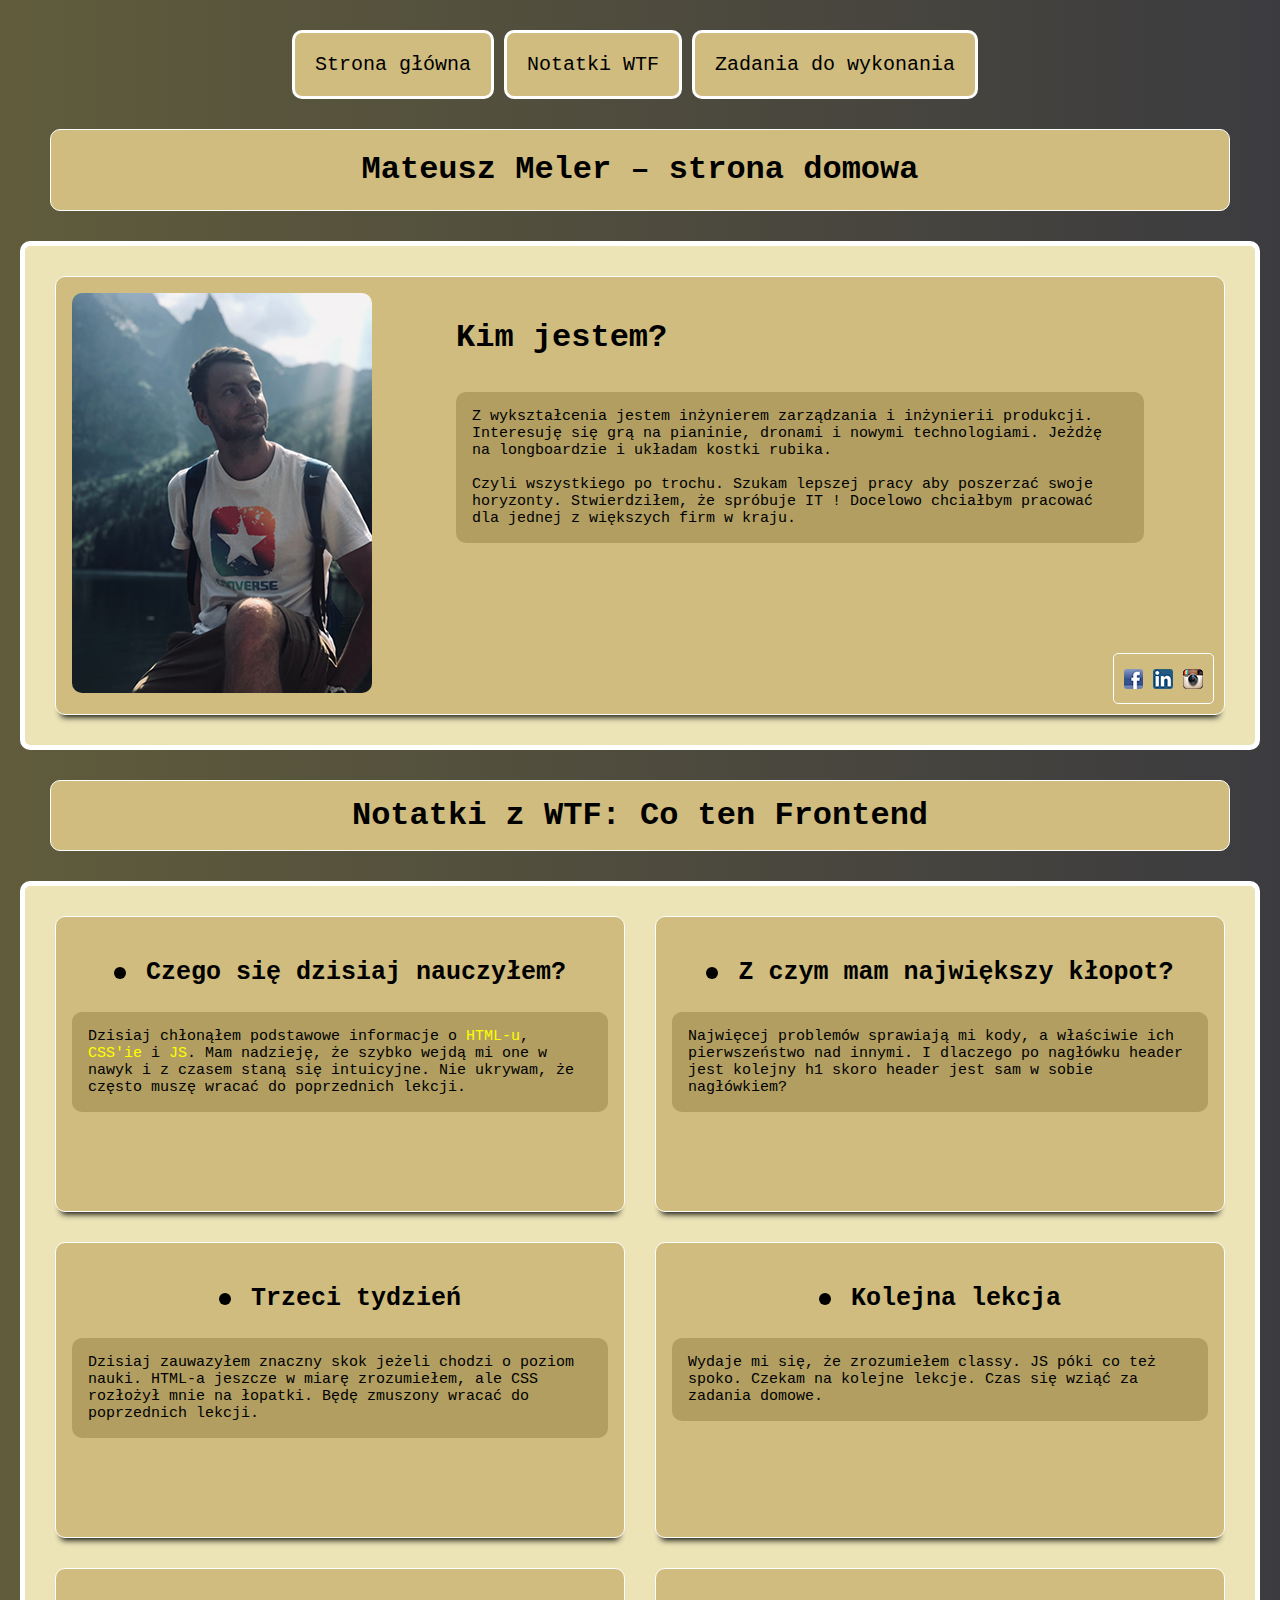
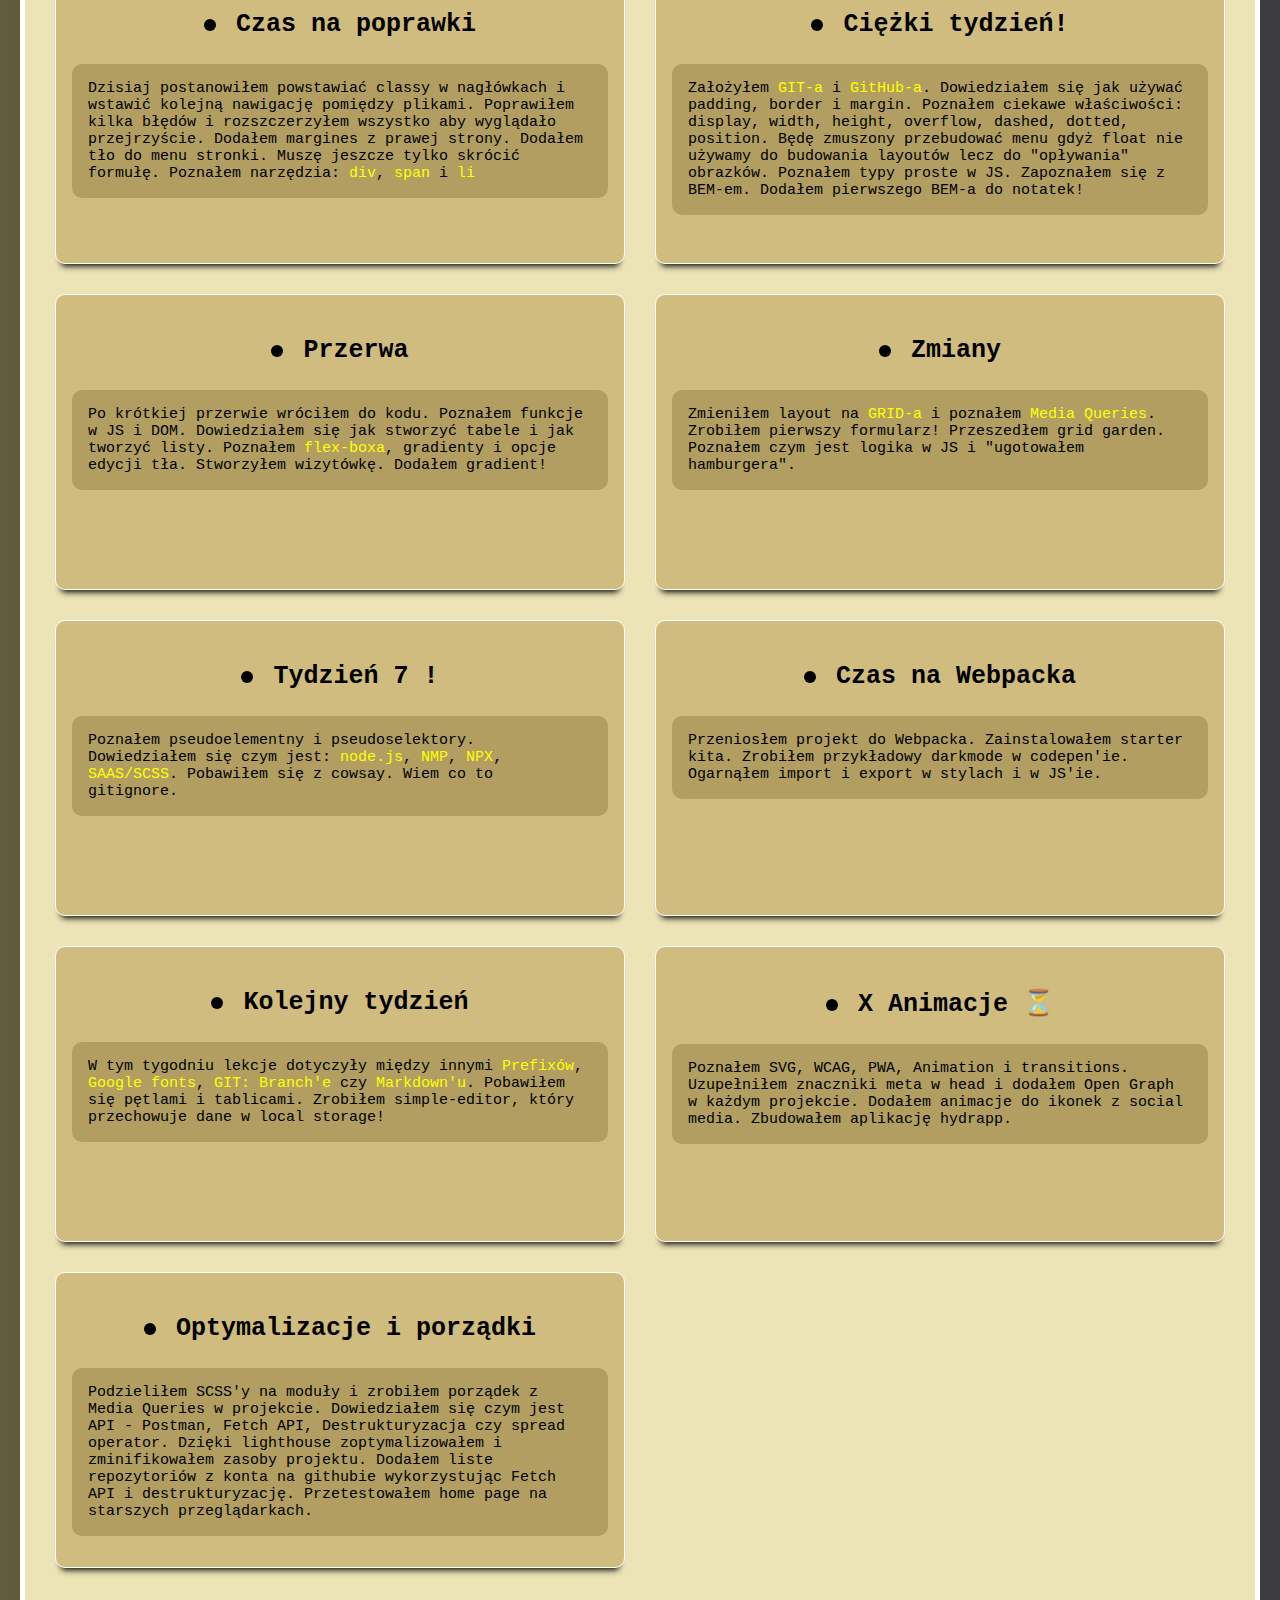
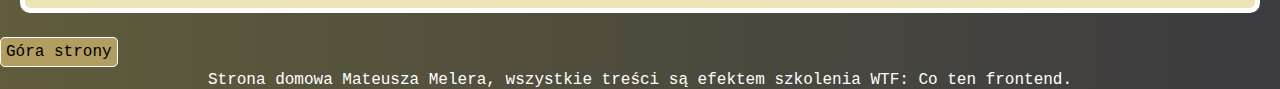
<file: index.html>
<!doctype html><html lang="pl"><head><meta charset="UTF-8"/><meta name="viewport" content="width=device-width,initial-scale=1"/><title>Moja strona domowa</title><meta name="description" content="Jest to projekt, który powstał podczas realizacji kursu WTF Co ten Frontend."/><meta property="og:title" content="Moja strona domowa"/><meta property="og:description" content="Jest to projekt, który powstał podczas realizacji kursu WTF Co ten Frontend."/><meta property="og:url" content="https://mateusz-meler.github.io/homepage-webpack/"/><meta property="og:image" content="https://mateusz-meler.github.io/homepage-webpack/og.png"/><link href="index.b8ed6d5a.css" rel="stylesheet"></head><body class="monospace"><header class="main-heading" id="top"><button class="hamburger hamburger--js" aria-label="otwórz menu">🎹</button><nav class="navigation navigation--js"><a class="navigation__link navigation__link--home-page navigation__link--home-page--js" href="index.html">Strona główna</a> <a class="navigation__link navigation__link--notes--js" href="nauka.html">Notatki WTF</a> <a class="navigation__link navigation__link--tasks--js" href="zadania.html">Zadania do wykonania</a></nav></header><main><div><header class="header"><h1>Mateusz Meler – strona domowa</h1></header><div class="main-board"><section class="section"><img class="section__muntain-picture" src="img/IMG_9149.24d87b51.jpg" alt="Mateusz w górach"/><h2 class="section__title">Kim jestem?</h2><p class="section__description">Z wykształcenia jestem inżynierem zarządzania i inżynierii produkcji.<br/>Interesuję się grą na pianinie, dronami i nowymi technologiami. Jeżdżę na longboardzie i układam kostki rubika.<br/><br/>Czyli wszystkiego po trochu. Szukam lepszej pracy aby poszerzać swoje horyzonty. Stwierdziłem, że spróbuje IT ! Docelowo chciałbym pracować dla jednej z większych firm w kraju.</p><div class="links"><a class="links__facebook" href="https://facebook.com/mateusz.meler" target="_blank"><img class="links__facebook--picture" src="img/facebook.41bae287.jpg" alt="facebook icon"/></a><a class="links__linkedin" href="https://www.linkedin.com/in/mateusz-meler-651388199/" target="_blank"><img class="links__linkedin--picture" src="img/linkedin.869a42db.png" alt="linkedin icon"/></a><a class="links__instagram" href="https://www.instagram.com/melers93/" target="_blank"><img class="links__instagram--picture" src="img/instagram-logo.b89e13ae.jpg" alt="instagram icon"/></a></div></section></div></div><h2 class="notes">Notatki z WTF: Co ten Frontend</h2><section class="board"><article class="week-summary"><h3 class="week-summary__title">Czego się dzisiaj nauczyłem?</h3><p class="week-summary__description">Dzisiaj chłonąłem podstawowe informacje o <span class="span-yellow">HTML-u</span>, <span class="span-yellow">CSS'ie</span> i <span class="span-yellow">JS</span>. Mam nadzieję, że szybko wejdą mi one w nawyk i z czasem staną się intuicyjne. Nie ukrywam, że często muszę wracać do poprzednich lekcji.</p></article><article class="week-summary"><h3 class="week-summary__title">Z czym mam największy kłopot?</h3><p class="week-summary__description">Najwięcej problemów sprawiają mi kody, a właściwie ich pierwszeństwo nad innymi. I dlaczego po nagłówku header jest kolejny h1 skoro header jest sam w sobie nagłówkiem?</p></article><article class="week-summary"><h3 class="week-summary__title">Trzeci tydzień</h3><p class="week-summary__description">Dzisiaj zauwazyłem znaczny skok jeżeli chodzi o poziom nauki. HTML-a jeszcze w miarę zrozumiełem, ale CSS rozłożył mnie na łopatki. Będę zmuszony wracać do poprzednich lekcji.</p></article><article class="week-summary"><h3 class="week-summary__title">Kolejna lekcja</h3><p class="week-summary__description">Wydaje mi się, że zrozumiełem classy. JS póki co też spoko. Czekam na kolejne lekcje. Czas się wziąć za zadania domowe.</p></article><article class="week-summary"><h3 class="week-summary__title">Czas na poprawki</h3><p class="week-summary__description">Dzisiaj postanowiłem powstawiać classy w nagłówkach i wstawić kolejną nawigację pomiędzy plikami. Poprawiłem kilka błędów i rozszczerzyłem wszystko aby wyglądało przejrzyście. Dodałem margines z prawej strony. Dodałem tło do menu stronki. Muszę jeszcze tylko skrócić formułę. Poznałem narzędzia: <span class="span-yellow">div</span>, <span class="span-yellow">span</span> i <span class="span-yellow">li</span></p></article><article class="week-summary"><h3 class="week-summary__title">Ciężki tydzień!</h3><p class="week-summary__description">Założyłem <span class="span-yellow">GIT-a</span> i <span class="span-yellow">GitHub-a</span>. Dowiedziałem się jak używać padding, border i margin. Poznałem ciekawe właściwości: display, width, height, overflow, dashed, dotted, position. Będę zmuszony przebudować menu gdyż float nie używamy do budowania layoutów lecz do "opływania" obrazków. Poznałem typy proste w JS. Zapoznałem się z BEM-em. Dodałem pierwszego BEM-a do notatek!</p></article><article class="week-summary"><h3 class="week-summary__title">Przerwa</h3><p class="week-summary__description">Po krótkiej przerwie wróciłem do kodu. Poznałem funkcje w JS i DOM. Dowiedziałem się jak stworzyć tabele i jak tworzyć listy. Poznałem <span class="span-yellow">flex-boxa</span>, gradienty i opcje edycji tła. Stworzyłem wizytówkę. Dodałem gradient!</p></article><article class="week-summary"><h3 class="week-summary__title">Zmiany</h3><p class="week-summary__description">Zmieniłem layout na <span class="span-yellow">GRID-a</span> i poznałem <span class="span-yellow">Media Queries</span>. Zrobiłem pierwszy formularz! Przeszedłem grid garden. Poznałem czym jest logika w JS i "ugotowałem hamburgera".</p></article><article class="week-summary"><h3 class="week-summary__title">Tydzień 7 !</h3><p class="week-summary__description">Poznałem pseudoelementny i pseudoselektory. Dowiedziałem się czym jest: <span class="span-yellow">node.js</span>, <span class="span-yellow">NMP</span>, <span class="span-yellow">NPX</span>, <span class="span-yellow">SAAS/SCSS</span>. Pobawiłem się z cowsay. Wiem co to gitignore.</p></article><article class="week-summary"><h3 class="week-summary__title">Czas na Webpacka</h3><p class="week-summary__description">Przeniosłem projekt do Webpacka. Zainstalowałem starter kita. Zrobiłem przykładowy darkmode w codepen'ie. Ogarnąłem import i export w stylach i w JS'ie.</p></article><article class="week-summary"><h3 class="week-summary__title">Kolejny tydzień</h3><p class="week-summary__description">W tym tygodniu lekcje dotyczyły między innymi <span class="span-yellow">Prefixów</span>, <span class="span-yellow">Google fonts</span>, <span class="span-yellow">GIT: Branch'e</span> czy <span class="span-yellow">Markdown'u</span>. Pobawiłem się pętlami i tablicami. Zrobiłem simple-editor, który przechowuje dane w local storage!</p></article><article class="week-summary"><h3 class="week-summary__title">X Animacje <span class="hourglass">⏳</span></h3><p class="week-summary__description">Poznałem SVG, WCAG, PWA, Animation i transitions. Uzupełniłem znaczniki meta w head i dodałem Open Graph w każdym projekcie. Dodałem animacje do ikonek z social media. Zbudowałem aplikację hydrapp.</p></article><article class="week-summary"><h3 class="week-summary__title">Optymalizacje i porządki</h3><p class="week-summary__description">Podzieliłem SCSS'y na moduły i zrobiłem porządek z Media Queries w projekcie. Dowiedziałem się czym jest API - Postman, Fetch API, Destrukturyzacja czy spread operator. Dzięki lighthouse zoptymalizowałem i zminifikowałem zasoby projektu. Dodałem liste repozytoriów z konta na githubie wykorzystując Fetch API i destrukturyzację. Przetestowałem home page na starszych przeglądarkach.</p></article></section></main><a class="top top--js" href="#top">Góra strony</a><footer>Strona domowa Mateusza Melera, wszystkie treści są efektem szkolenia WTF: Co ten frontend.</footer><script src="index.b8ed6d5a.js"></script></body></html>
</file>
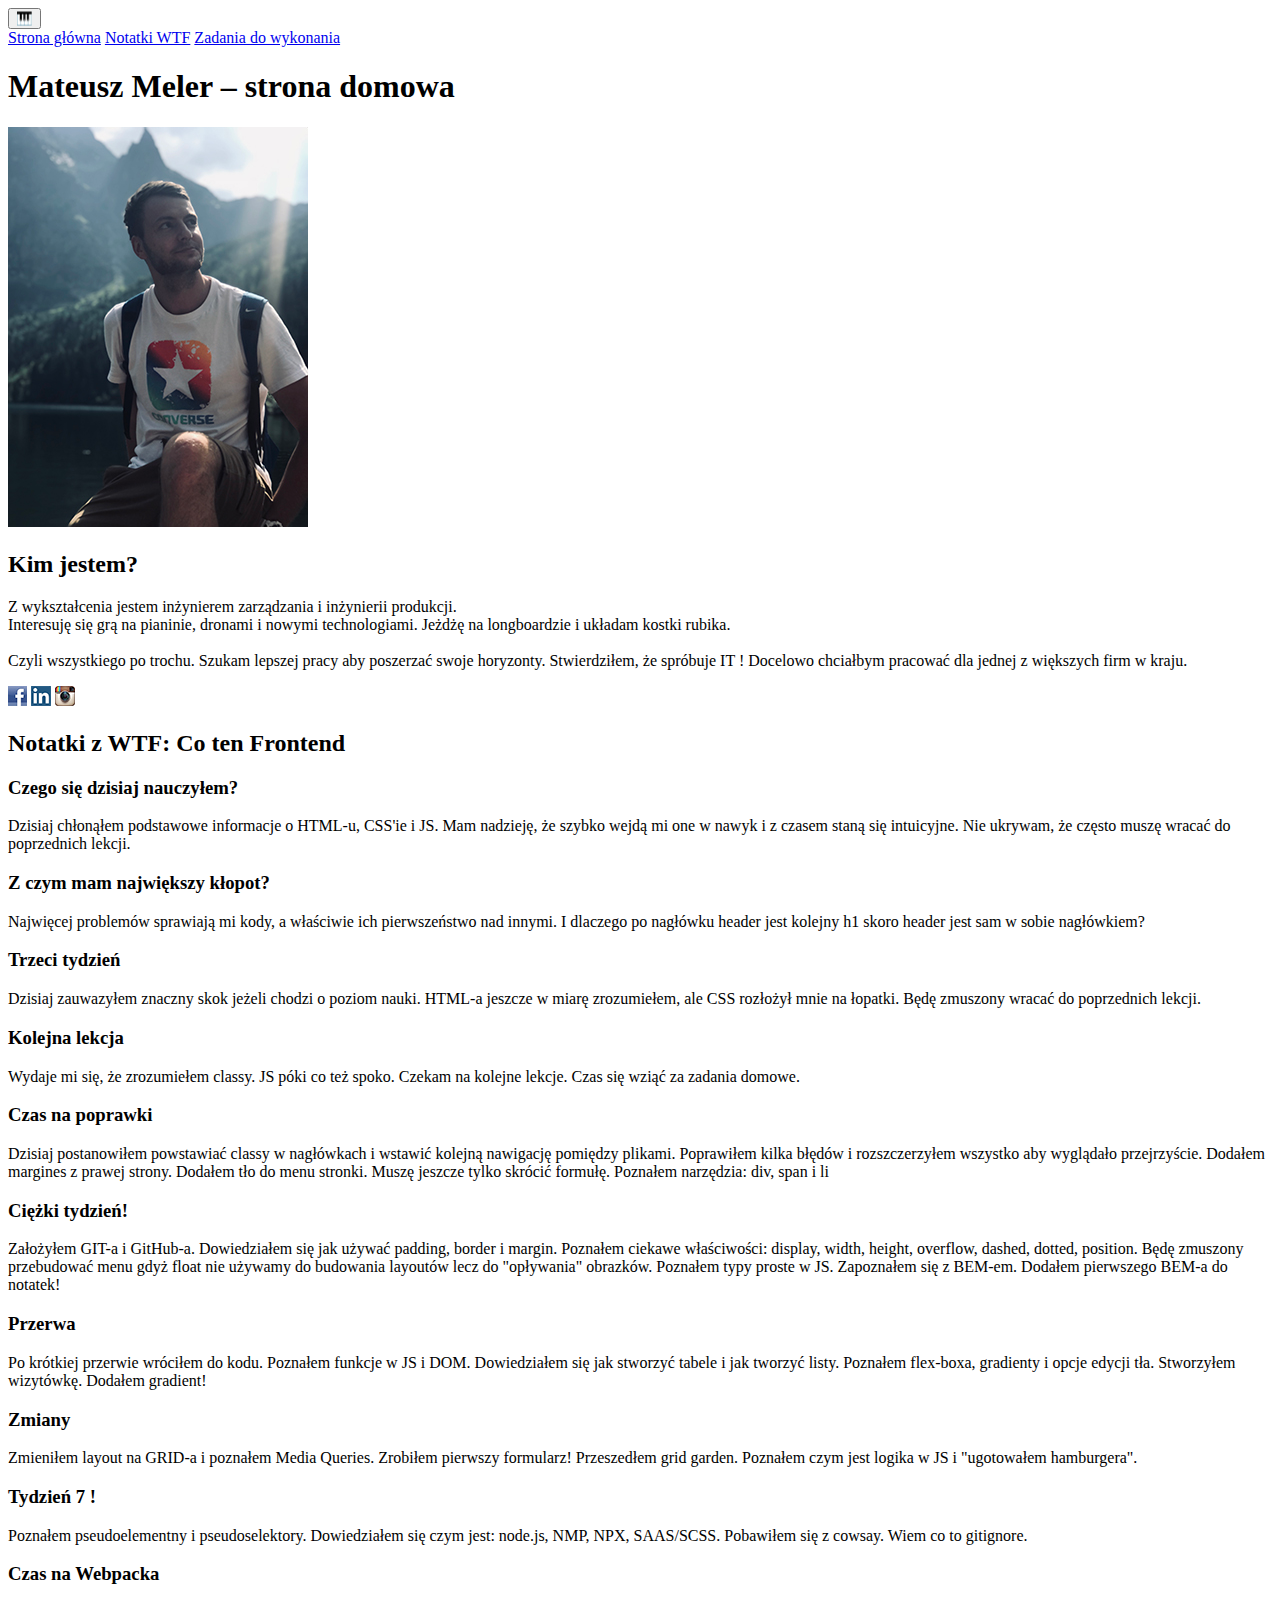
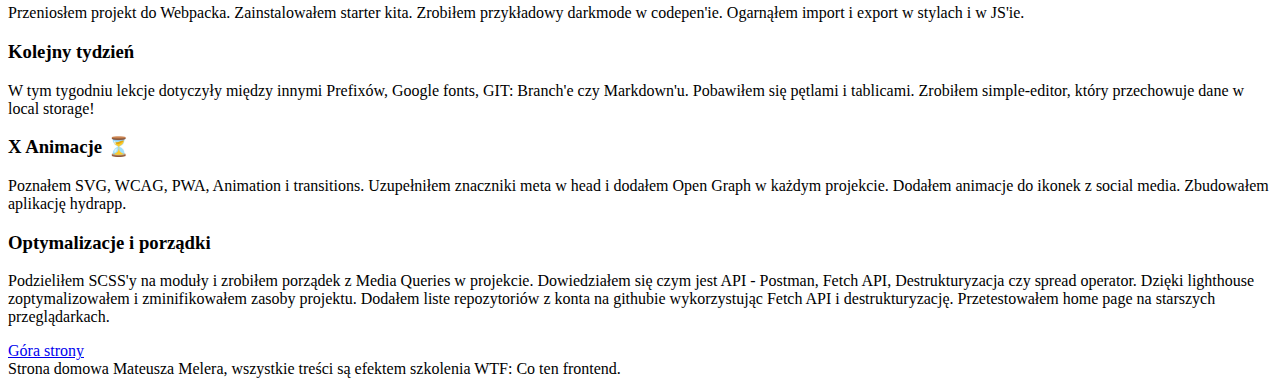
<file: src/pages/index.html>
<!DOCTYPE html>
<html lang="pl">
  <head>
    <meta charset="UTF-8" />
    <meta name="viewport" content="width=device-width, initial-scale=1.0" />
    <title>Moja strona domowa</title>
    <meta
      name="description"
      content="Jest to projekt, który powstał podczas realizacji kursu WTF Co ten Frontend."
    />
    <!-- Title -->
    <meta property="og:title" content="Moja strona domowa" />
    <!-- OPTIONAL description. 2-4 sentences. -->
    <meta
      property="og:description"
      content="Jest to projekt, który powstał podczas realizacji kursu WTF Co ten Frontend."
    />
    <!-- full url with http(s) ie. https://maciejkorsan.github.io/my-repo/ -->
    <meta
      property="og:url"
      content="https://mateusz-meler.github.io/homepage-webpack/"
    />
    <!-- full url to the image with http(s) ie. https://maciejkorsan.github.io/my-repo/assets/img/fb.png. Facebook suggests at least 1200 x 630. -->
    <meta
      property="og:image"
      content="https://mateusz-meler.github.io/homepage-webpack/og.png"
    />
  </head>
  <!-- uncomment the line below to enable PWA  -->
  <!-- <link rel="manifest" href="manifest.json" /> -->

  <body class="monospace">
    <header class="main-heading" id="top">
      <button class="hamburger hamburger--js" aria-label="otwórz menu">
        🎹
      </button>
      <nav class="navigation navigation--js">
        <a
          class="navigation__link navigation__link--home-page navigation__link--home-page--js"
          href="index.html"
          >Strona główna</a
        >
        <a
          class="navigation__link navigation__link--notes--js"
          href="nauka.html"
          >Notatki WTF</a
        >
        <a
          class="navigation__link navigation__link--tasks--js"
          href="zadania.html"
          >Zadania do wykonania</a
        >
      </nav>
    </header>
    <main>
      <div>
        <header class="header">
          <h1>Mateusz Meler – strona domowa</h1>
        </header>

        <div class="main-board">
          <section class="section">
            <img
              class="section__muntain-picture"
              src="../assets/img/IMG_9149.jpg"
              alt="Mateusz w górach"
            />
            <h2 class="section__title">Kim jestem?</h2>

            <p class="section__description">
              Z wykształcenia jestem inżynierem zarządzania i inżynierii
              produkcji.
              <br />Interesuję się grą na pianinie, dronami i nowymi
              technologiami. Jeżdżę na longboardzie i układam kostki rubika.
              <br /><br />Czyli wszystkiego po trochu. Szukam lepszej pracy aby
              poszerzać swoje horyzonty. Stwierdziłem, że spróbuje IT ! Docelowo
              chciałbym pracować dla jednej z większych firm w kraju.
            </p>

            <div class="links">
              <a
                class="links__facebook"
                href="https://facebook.com/mateusz.meler"
                target="_blank"
                ><img
                  class="links__facebook--picture"
                  src="../assets/img/facebook.jpg"
                  alt="facebook icon"
              /></a>
              <a
                class="links__linkedin"
                href="https://www.linkedin.com/in/mateusz-meler-651388199/"
                target="_blank"
                ><img
                  class="links__linkedin--picture"
                  src="../assets/img/linkedin.png"
                  alt="linkedin icon"
              /></a>

              <a
                class="links__instagram"
                href="https://www.instagram.com/melers93/"
                target="_blank"
                ><img
                  class="links__instagram--picture"
                  src="../assets/img/instagram-logo.jpg"
                  alt="instagram icon"
              /></a>
            </div>
          </section>
        </div>
      </div>
      <h2 class="notes">Notatki z WTF: Co ten Frontend</h2>
      <section class="board">
        <article class="week-summary">
          <h3 class="week-summary__title">Czego się dzisiaj nauczyłem?</h3>
          <p class="week-summary__description">
            Dzisiaj chłonąłem podstawowe informacje o
            <span class="span-yellow">HTML-u</span>,
            <span class="span-yellow">CSS'ie</span> i
            <span class="span-yellow">JS</span>. Mam nadzieję, że szybko wejdą
            mi one w nawyk i z czasem staną się intuicyjne. Nie ukrywam, że
            często muszę wracać do poprzednich lekcji.
          </p>
        </article>

        <article class="week-summary">
          <h3 class="week-summary__title">Z czym mam największy kłopot?</h3>
          <p class="week-summary__description">
            Najwięcej problemów sprawiają mi kody, a właściwie ich pierwszeństwo
            nad innymi. I dlaczego po nagłówku header jest kolejny h1 skoro
            header jest sam w sobie nagłówkiem?
          </p>
        </article>

        <article class="week-summary">
          <h3 class="week-summary__title">Trzeci tydzień</h3>
          <p class="week-summary__description">
            Dzisiaj zauwazyłem znaczny skok jeżeli chodzi o poziom nauki. HTML-a
            jeszcze w miarę zrozumiełem, ale CSS rozłożył mnie na łopatki. Będę
            zmuszony wracać do poprzednich lekcji.
          </p>
        </article>

        <article class="week-summary">
          <h3 class="week-summary__title">Kolejna lekcja</h3>
          <p class="week-summary__description">
            Wydaje mi się, że zrozumiełem classy. JS póki co też spoko. Czekam
            na kolejne lekcje. Czas się wziąć za zadania domowe.
          </p>
        </article>

        <article class="week-summary">
          <h3 class="week-summary__title">Czas na poprawki</h3>
          <p class="week-summary__description">
            Dzisiaj postanowiłem powstawiać classy w nagłówkach i wstawić
            kolejną nawigację pomiędzy plikami. Poprawiłem kilka błędów i
            rozszczerzyłem wszystko aby wyglądało przejrzyście. Dodałem margines
            z prawej strony. Dodałem tło do menu stronki. Muszę jeszcze tylko
            skrócić formułę. Poznałem narzędzia:
            <span class="span-yellow">div</span>,
            <span class="span-yellow">span</span> i
            <span class="span-yellow">li</span>
          </p>
        </article>

        <article class="week-summary">
          <h3 class="week-summary__title">Ciężki tydzień!</h3>
          <p class="week-summary__description">
            Założyłem <span class="span-yellow">GIT-a</span> i
            <span class="span-yellow">GitHub-a</span>. Dowiedziałem się jak
            używać padding, border i margin. Poznałem ciekawe właściwości:
            display, width, height, overflow, dashed, dotted, position. Będę
            zmuszony przebudować menu gdyż float nie używamy do budowania
            layoutów lecz do "opływania" obrazków. Poznałem typy proste w JS.
            Zapoznałem się z BEM-em. Dodałem pierwszego BEM-a do notatek!
          </p>
        </article>

        <article class="week-summary">
          <h3 class="week-summary__title">Przerwa</h3>
          <p class="week-summary__description">
            Po krótkiej przerwie wróciłem do kodu. Poznałem funkcje w JS i DOM.
            Dowiedziałem się jak stworzyć tabele i jak tworzyć listy. Poznałem
            <span class="span-yellow">flex-boxa</span>, gradienty i opcje edycji
            tła. Stworzyłem wizytówkę. Dodałem gradient!
          </p>
        </article>

        <article class="week-summary">
          <h3 class="week-summary__title">Zmiany</h3>
          <p class="week-summary__description">
            Zmieniłem layout na <span class="span-yellow">GRID-a</span> i
            poznałem <span class="span-yellow">Media Queries</span>. Zrobiłem
            pierwszy formularz! Przeszedłem grid garden. Poznałem czym jest
            logika w JS i "ugotowałem hamburgera".
          </p>
        </article>

        <article class="week-summary">
          <h3 class="week-summary__title">Tydzień 7 !</h3>
          <p class="week-summary__description">
            Poznałem pseudoelementny i pseudoselektory. Dowiedziałem się czym
            jest: <span class="span-yellow">node.js</span>,
            <span class="span-yellow">NMP</span>,
            <span class="span-yellow">NPX</span>,
            <span class="span-yellow">SAAS/SCSS</span>. Pobawiłem się z cowsay.
            Wiem co to gitignore.
          </p>
        </article>

        <article class="week-summary">
          <h3 class="week-summary__title">Czas na Webpacka</h3>
          <p class="week-summary__description">
            Przeniosłem projekt do Webpacka. Zainstalowałem starter kita.
            Zrobiłem przykładowy darkmode w codepen'ie. Ogarnąłem import i
            export w stylach i w JS'ie.
          </p>
        </article>

        <article class="week-summary">
          <h3 class="week-summary__title">Kolejny tydzień</h3>
          <p class="week-summary__description">
            W tym tygodniu lekcje dotyczyły między innymi
            <span class="span-yellow">Prefixów</span>,
            <span class="span-yellow">Google fonts</span>,
            <span class="span-yellow">GIT: Branch'e</span> czy
            <span class="span-yellow">Markdown'u</span>. Pobawiłem się pętlami i
            tablicami. Zrobiłem simple-editor, który przechowuje dane w local
            storage!
          </p>
        </article>

        <article class="week-summary">
          <h3 class="week-summary__title">
            X Animacje <span class="hourglass">⏳</span>
          </h3>
          <p class="week-summary__description">
            Poznałem SVG, WCAG, PWA, Animation i transitions. Uzupełniłem
            znaczniki meta w head i dodałem Open Graph w każdym projekcie.
            Dodałem animacje do ikonek z social media. Zbudowałem aplikację
            hydrapp.
          </p>
        </article>

        <article class="week-summary">
          <h3 class="week-summary__title">
            Optymalizacje i porządki
          </h3>
          <p class="week-summary__description">
            Podzieliłem SCSS'y na moduły i zrobiłem porządek z Media Queries w
            projekcie. Dowiedziałem się czym jest API - Postman, Fetch API,
            Destrukturyzacja czy spread operator. Dzięki lighthouse
            zoptymalizowałem i zminifikowałem zasoby projektu. Dodałem liste
            repozytoriów z konta na githubie wykorzystując Fetch API i
            destrukturyzację. Przetestowałem home page na starszych
            przeglądarkach.
          </p>
        </article>
      </section>
    </main>

    <a class="top top--js" href="#top">Góra strony</a>
    <footer>
      Strona domowa Mateusza Melera, wszystkie treści są efektem szkolenia WTF:
      Co ten frontend.
    </footer>
  </body>
</html>
</file>
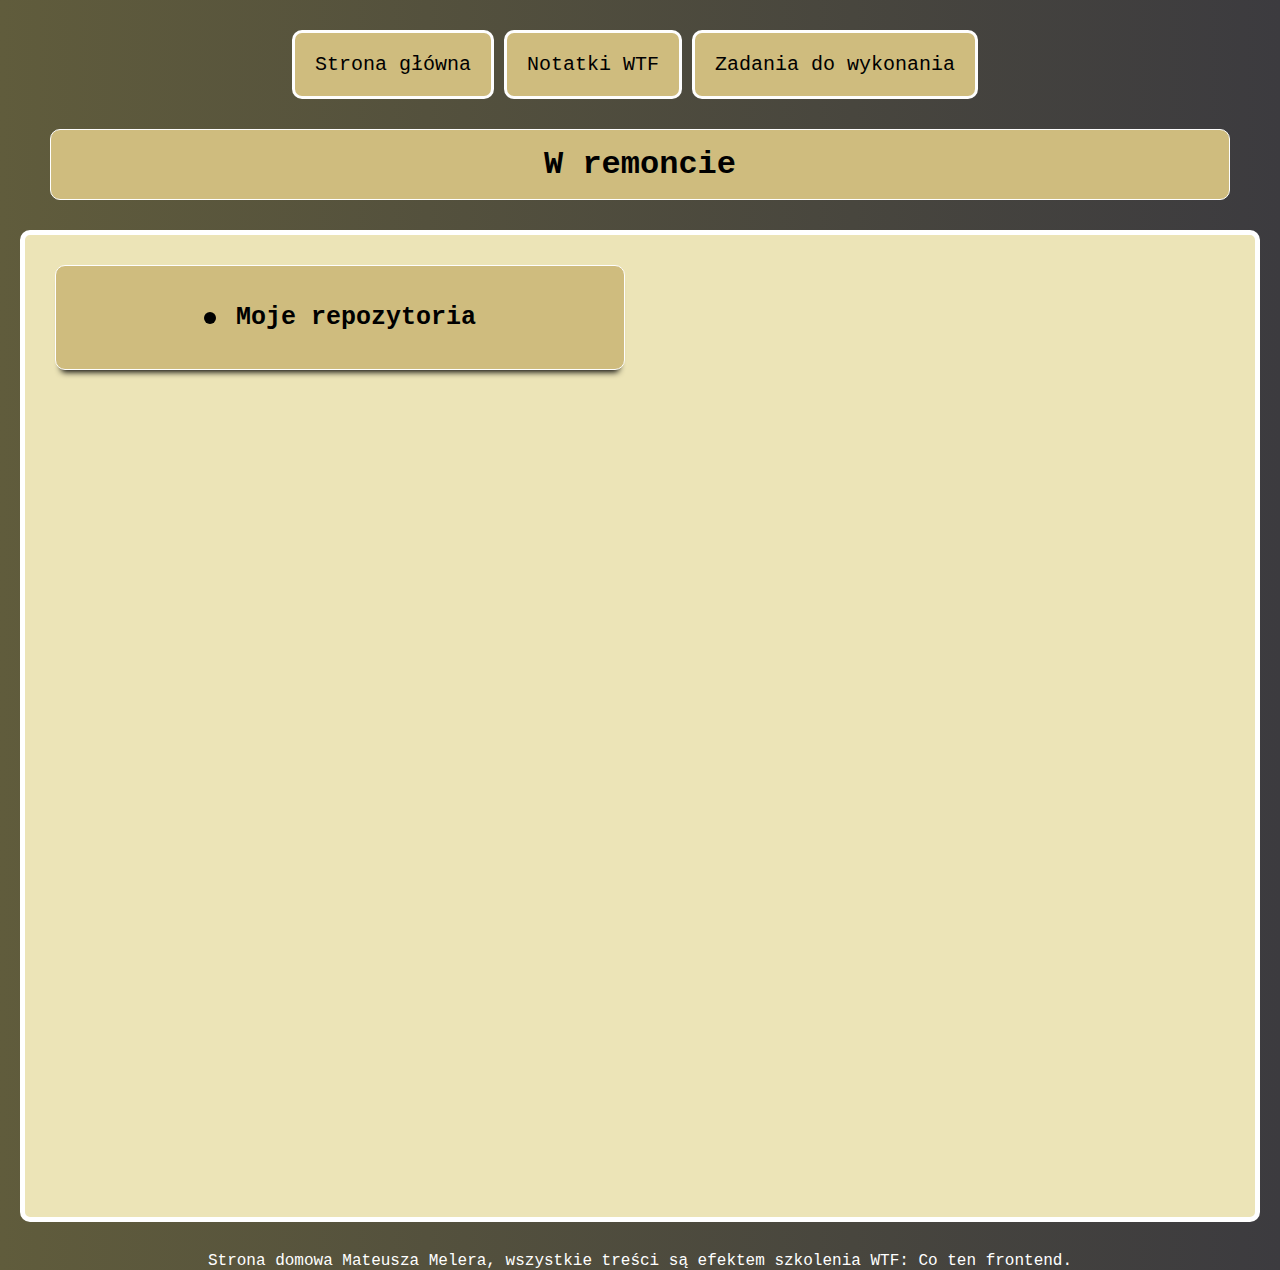
<file: nauka.html>
<!doctype html><html lang="pl"><head><meta charset="UTF-8"/><meta name="viewport" content="width=device-width,initial-scale=1"/><title>Document</title><link href="index.b8ed6d5a.css" rel="stylesheet"></head><body class="monospace"><header class="main-heading"><button class="hamburger hamburger--js" aria-label="otwórz menu">🎹</button><nav class="navigation navigation--js"><a class="navigation__link navigation__link--home-page navigation__link--home-page--js" href="index.html">Strona główna</a> <a class="navigation__link navigation__link--notes--js" href="nauka.html">Notatki WTF</a> <a class="navigation__link navigation__link--tasks--js" href="zadania.html">Zadania do wykonania</a></nav></header><main><header><h1 class="notes">W remoncie</h1></header><section class="board"><article class="week-summary"><h2 class="week-summary__title">Moje repozytoria</h2><div class="week-summary__description"><ul class="list--js"></ul></div></article></section></main><footer>Strona domowa Mateusza Melera, wszystkie treści są efektem szkolenia WTF: Co ten frontend.</footer><script src="index.b8ed6d5a.js"></script></body></html>
</file>
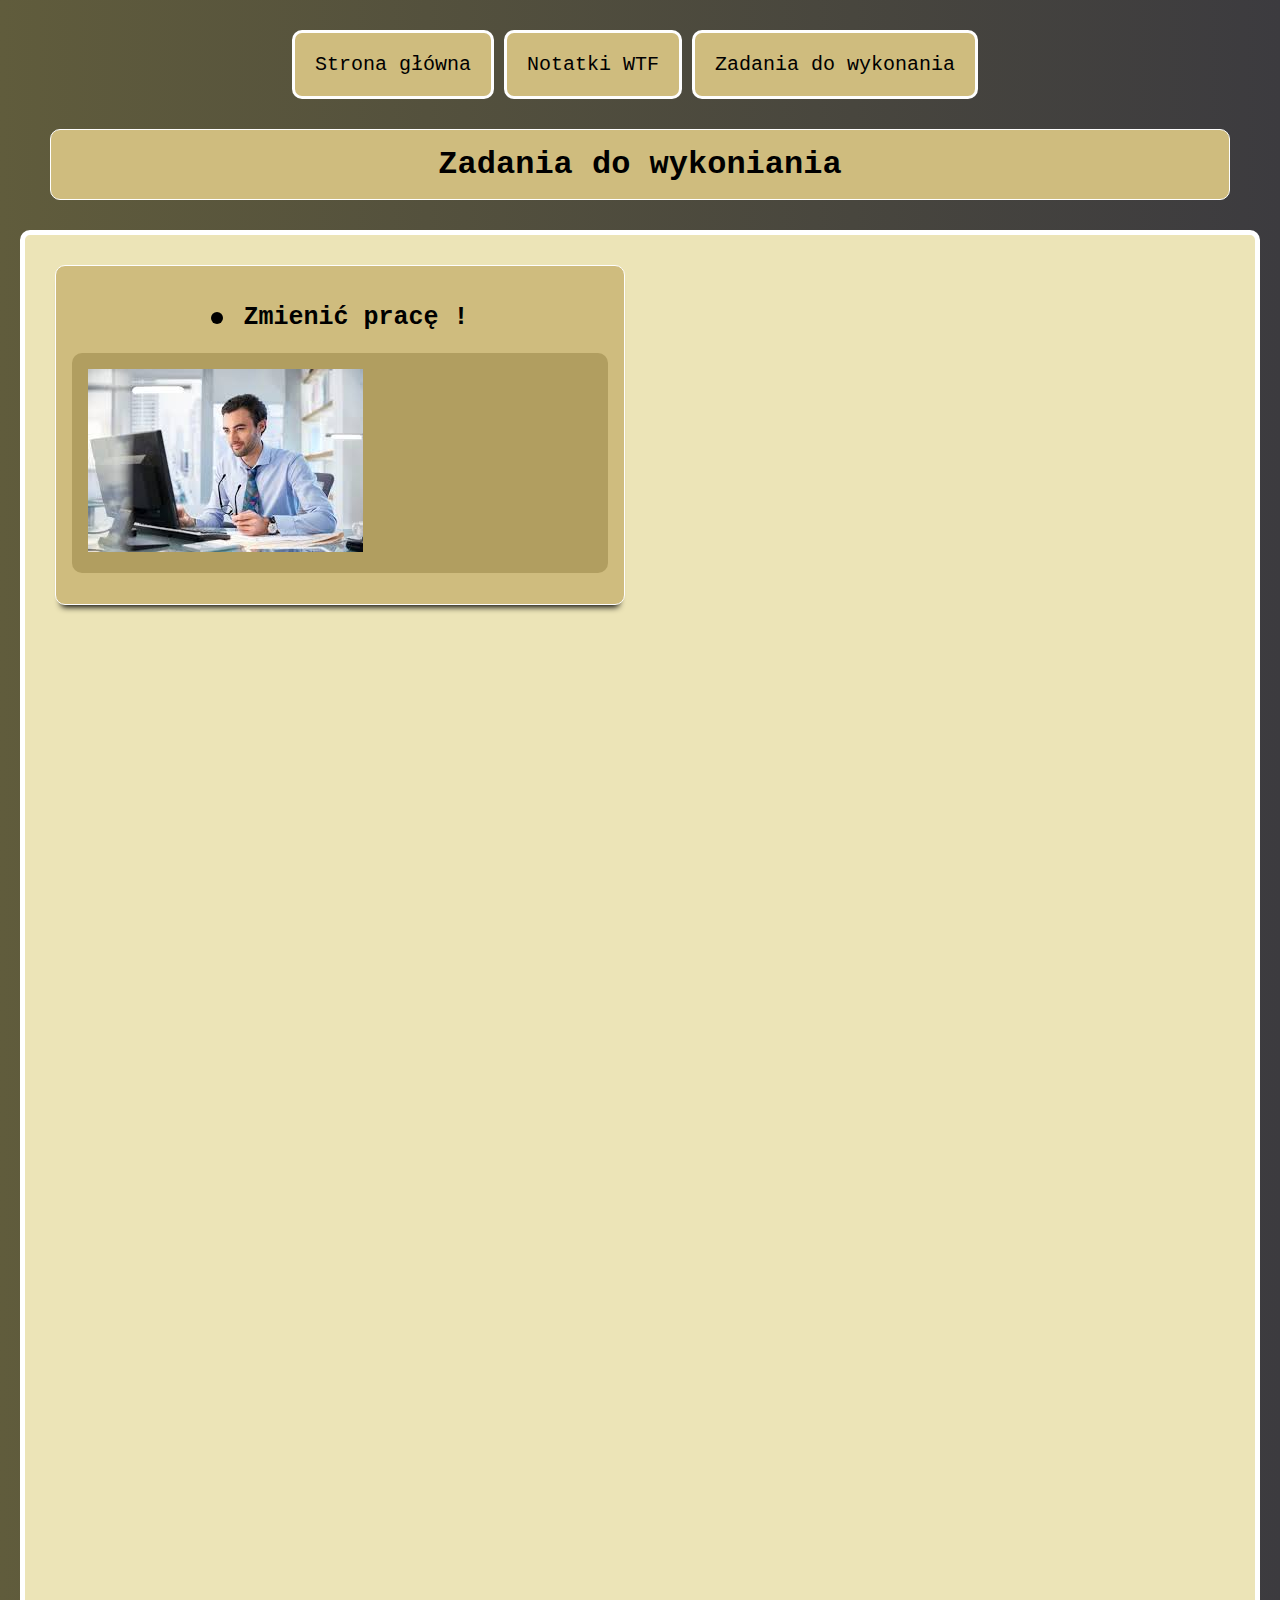
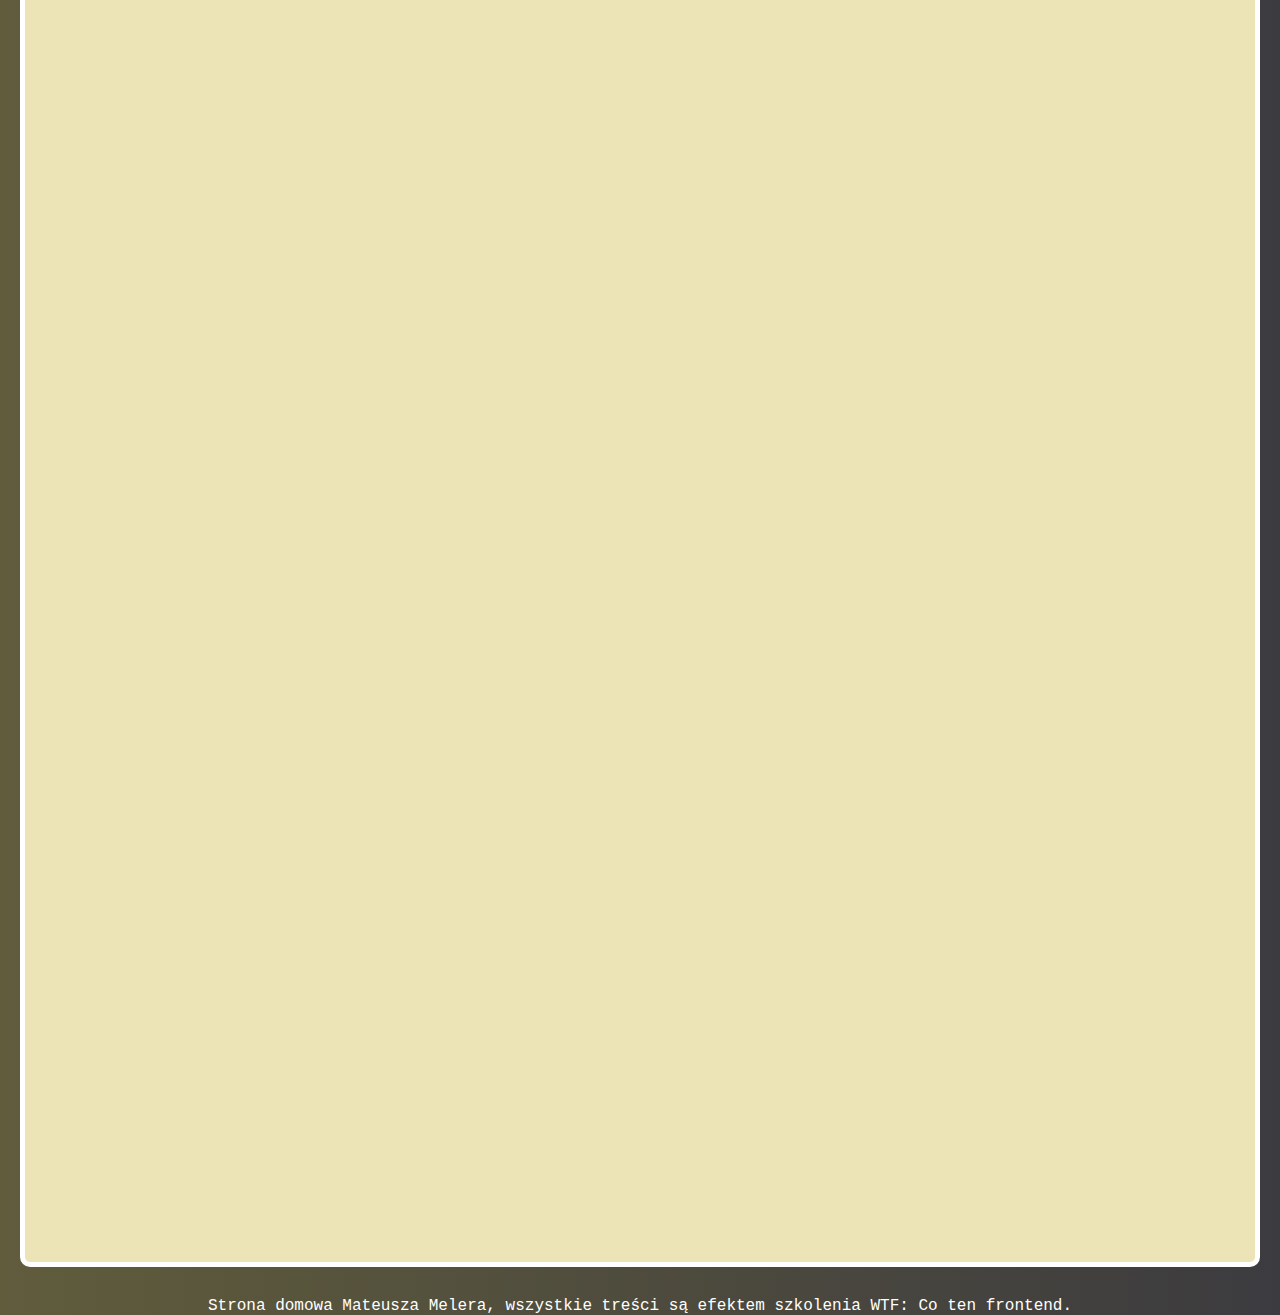
<file: zadania.html>
<!doctype html><html lang="pl"><head><meta charset="UTF-8"/><meta name="viewport" content="width=device-width,initial-scale=1"/><title>Document</title><link href="index.b8ed6d5a.css" rel="stylesheet"></head><body class="monospace"><header class="main-heading"><button class="hamburger hamburger--js" aria-label="otwórz menu">🎹</button><nav class="navigation navigation--js"><a class="navigation__link navigation__link--home-page navigation__link--home-page--js" href="index.html">Strona główna</a> <a class="navigation__link navigation__link--notes--js" href="nauka.html">Notatki WTF</a> <a class="navigation__link navigation__link--tasks--js" href="zadania.html">Zadania do wykonania</a></nav></header><main><h1 class="notes">Zadania do wykoniania</h1><section class="board"><article class="week-summary"><h2 class="week-summary__title">Zmienić pracę !</h2><p class="week-summary__description"><img src="img/work.b63a991d.jpeg" alt="praca"/></p></article></section></main><footer>Strona domowa Mateusza Melera, wszystkie treści są efektem szkolenia WTF: Co ten frontend.</footer><script src="index.b8ed6d5a.js"></script></body></html>
</file>
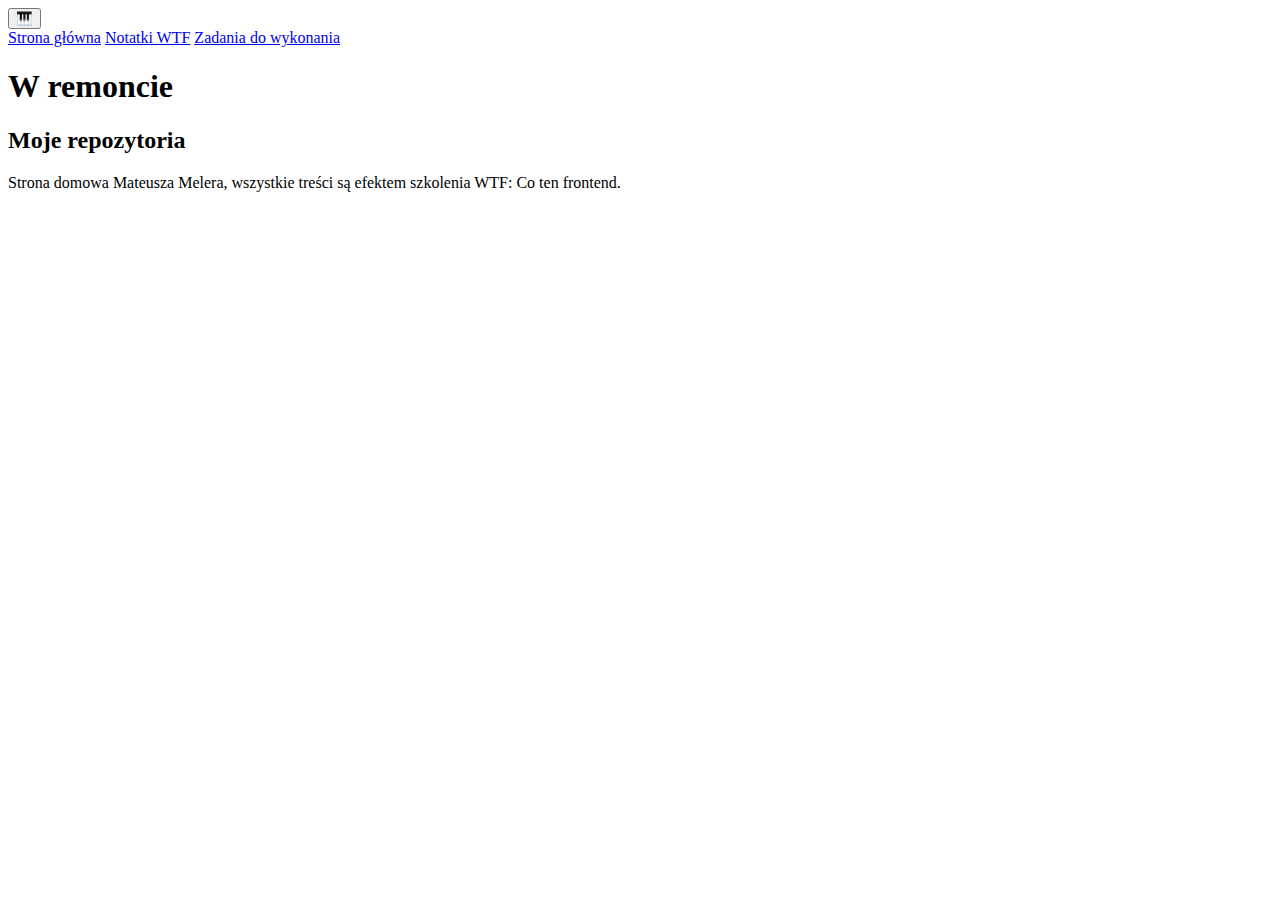
<file: src/pages/nauka.html>
<!DOCTYPE html>
<html lang="pl">
  <head>
    <meta charset="UTF-8" />
    <meta name="viewport" content="width=device-width, initial-scale=1.0" />
    <title>Document</title>
  </head>

  <body class="monospace">
    <header class="main-heading">
      <button class="hamburger hamburger--js" aria-label="otwórz menu">
        🎹
      </button>
      <nav class="navigation navigation--js">
        <a
          class="navigation__link navigation__link--home-page navigation__link--home-page--js"
          href="index.html"
          >Strona główna</a
        >
        <a
          class="navigation__link navigation__link--notes--js"
          href="nauka.html"
          >Notatki WTF</a
        >
        <a
          class="navigation__link navigation__link--tasks--js"
          href="zadania.html"
          >Zadania do wykonania</a
        >
      </nav>
    </header>

    <main>
      <header>
        <h1 class="notes">W remoncie</h1>
      </header>
      <section class="board">
        <article class="week-summary">
          <h2 class="week-summary__title">Moje repozytoria</h2>
            <div class="week-summary__description">
              <ul class="list--js"></ul>
          </div>
        </article>
      </section>
    </main>
    <footer>
      Strona domowa Mateusza Melera, wszystkie treści są efektem szkolenia WTF:
      Co ten frontend.
    </footer>
  </body>
</html>
</file>
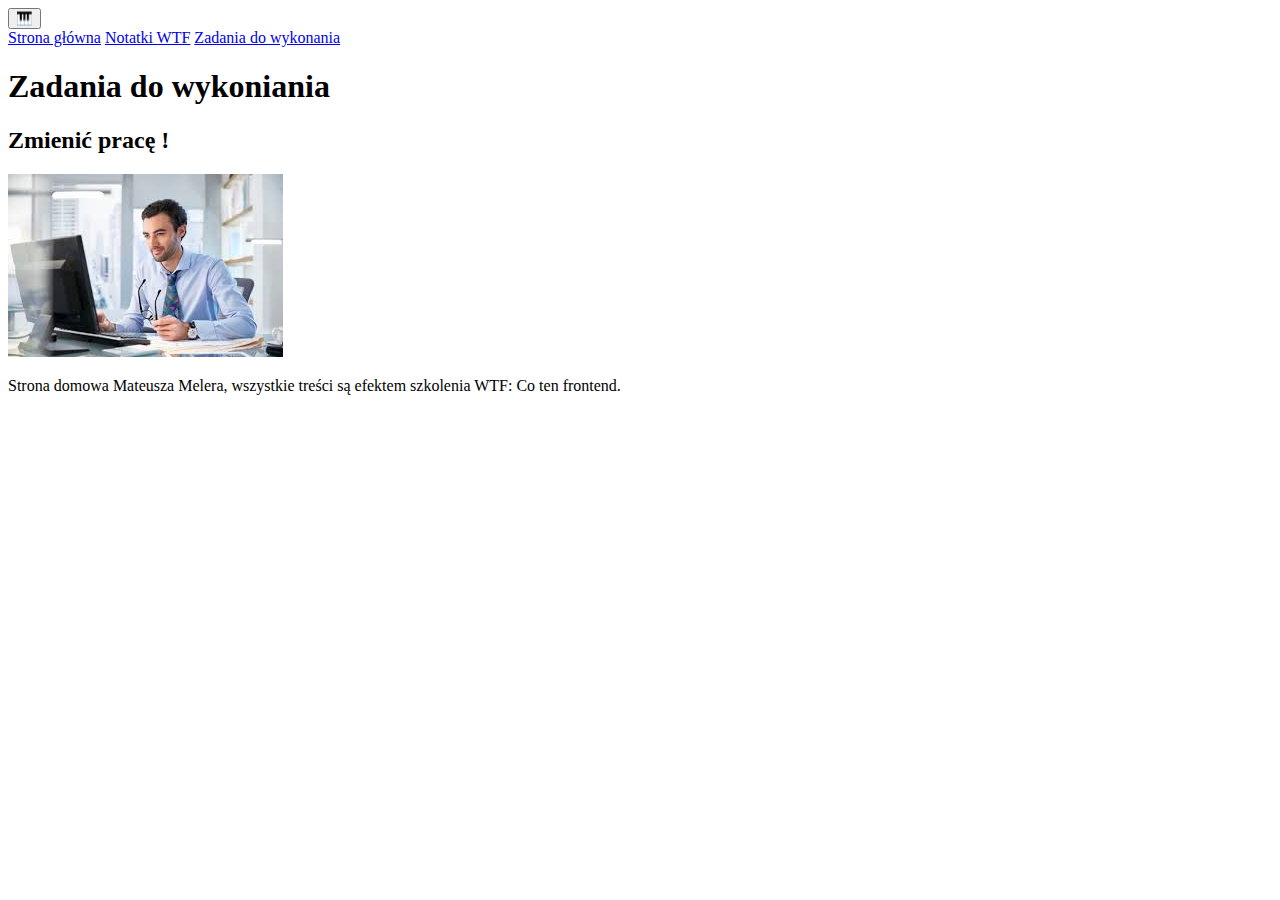
<file: src/pages/zadania.html>
<!DOCTYPE html>
<html lang="pl">
  <head>
    <meta charset="UTF-8" />
    <meta name="viewport" content="width=device-width, initial-scale=1.0" />
    <title>Document</title>
  </head>

  <body class="monospace">
    <header class="main-heading">
      <button class="hamburger hamburger--js" aria-label="otwórz menu">
        🎹
      </button>
      <nav class="navigation navigation--js">
        <a
          class="navigation__link navigation__link--home-page navigation__link--home-page--js"
          href="index.html"
          >Strona główna</a
        >
        <a
          class="navigation__link navigation__link--notes--js"
          href="nauka.html"
          >Notatki WTF</a
        >
        <a
          class="navigation__link navigation__link--tasks--js"
          href="zadania.html"
          >Zadania do wykonania</a
        >
      </nav>
    </header>
    <main>
      <h1 class="notes">Zadania do wykoniania</h1>
      <section class="board">
        <article class="week-summary">
          <h2 class="week-summary__title">Zmienić pracę !</h2>
          <p class="week-summary__description">
            <img src="../assets/img/work.jpeg" alt="praca" />
          </p>
        </article>
      </section>
    </main>
    <footer>
      Strona domowa Mateusza Melera, wszystkie treści są efektem szkolenia WTF:
      Co ten frontend.
    </footer>
  </body>
</html>
</file>
<file: index.b8ed6d5a.css>
.navigation{margin:30px auto;display:flex;justify-content:center}.navigation__link{color:#000;padding:20px;border-radius:10px;border:3px solid #fefefe;background-color:#cfbc7e;font-size:20px;text-decoration:none;margin-right:10px;transition:transform .5s ease-in}.navigation__link:hover{transform:scale(1.2)}.navigation--home-page{background-color:#b19e60;color:#000}@media screen and (max-width:1023px){.navigation{width:100%;padding:10px;margin:0;display:block;width:50%}.navigation__link{display:block;padding:5px;font-size:15px;border-radius:5px;margin-bottom:5px;font-weight:bolder}}@media screen and (max-width:767px){.navigation{display:none}.navigation--open{display:block}}.links{padding:15px 10px 10px;border:1px solid #fefefe;border-radius:5px;position:absolute;right:10px;bottom:10px;font-family:none}.links__facebook{margin-right:10px}.links__facebook--picture{border-radius:3px;transition:transform .5s ease-in;opacity:1}.links__facebook--picture:hover{transform:scale(2);opacity:.7}.links__linkedin{margin-right:10px}.links__linkedin--picture{border-radius:3px;transition:transform .5s ease-in;opacity:1}.links__linkedin--picture:hover{transform:scale(2);opacity:.7}.links__instagram--picture{border-radius:3px;transition:transform .5s ease-in;opacity:1}.links__instagram--picture:hover{transform:scale(2);opacity:.7}@media screen and (max-width:1023px){.links{display:none}}.section{background:#cfbc7e;border-radius:10px;padding:16px;border:1px solid #fefefe;position:relative;box-shadow:0 8px 6px -6px #000}.section__description{display:inline-block;background:#b19e60;border-radius:10px;padding:16px;max-width:800px;max-height:250px;position:absolute;top:100px;right:80px;left:400px}@media screen and (max-width:1023px){.section__description{display:block;position:static;max-height:100%;margin:0}}.section__muntain-picture{border-radius:10px;max-width:300px;max-height:400px}@media screen and (max-width:1023px){.section__muntain-picture{border-radius:10px;max-width:100px;max-height:200px;margin-bottom:20px}}.section__title{display:inline-block;position:absolute;left:400px;font-size:2rem}@media screen and (max-width:1023px){.section__title{position:absolute;left:310px;top:50px;font-size:20px}}@media screen and (max-width:767px){.section__title{position:absolute;left:140px;top:50px}}.week-summary{padding:16px;border:1px solid #fefefe;border-radius:10px;margin:0 0 10px;background-color:#cfbc7e;box-shadow:0 8px 6px -6px #000}.week-summary__description{color:#000;background-color:#b19e60;border-radius:10px}.week-summary__title{color:#000;text-align:center;font-size:25px}.week-summary__title:before{content:"";display:inline-block;width:12px;height:12px;background:#000;border-radius:50%;margin-right:20px}@media screen and (max-width:1023px){.week-summary{margin-bottom:25px}.week-summary__title{font-size:20px;margin:5px}}@-webkit-keyframes klepsydra{0%{transform:scale(1.5)}}@keyframes klepsydra{0%{transform:scale(1.5)}}html{box-sizing:border-box}*,:after,:before{box-sizing:inherit}body{background:#3c3b3f;background:linear-gradient(90deg,#605c3c,#3c3b3f)}.board{display:grid;grid-template-columns:repeat(2,1fr);grid-template-rows:repeat(7,1fr);row-gap:20px;-moz-column-gap:30px;column-gap:30px;background-color:#ece4b7;position:relative;box-sizing:border-box;padding:30px;border:5px solid #fff;border-radius:10px;margin:20px 20px 30px}@media screen and (max-width:1023px){.board{display:block;width:100%;height:100%;margin:0 0 20px;padding:0}}.monospace{font-family:Lucida Console,Courier,monospace;color:#000}@media screen and (max-width:1350px){.monospace{margin:0}}footer{color:#fff;text-align:center}@media screen and (max-width:1023px){footer{margin-top:20px}}@media screen and (max-width:1350px){footer{margin-top:10px}}.hamburger{display:none}@media screen and (max-width:767px){.hamburger{display:inline-block;position:absolute;top:27px;right:10px;border:0;background:none}}.header{color:#000;background:#cfbc7e;border-radius:10px;border:1px solid #fefefe;margin:30px 50px;text-align:center;position:-webkit-sticky;position:sticky;top:0;z-index:1000}@media screen and (max-width:1023px){.header{margin:20px 0;font-size:10px;position:static}}.hourglass{display:inline-block;-webkit-animation:klepsydra 1s ease-in-out infinite alternate;animation:klepsydra 1s ease-in-out infinite alternate;transition:transform .5s ease}.hourglass:hover{transform:rotate(180deg)}.list__item{margin-bottom:10xpx;padding:16px;font-size:16px}.main-board{background:#ece4b7;border-radius:10px;margin:0 20px 30px;border:5px solid #fff;padding:30px}@media screen and (max-width:1023px){.main-board{width:100%;height:100%;margin:0;padding:0}}.notes{color:#000;text-align:center;font-size:2rem;padding:16px;border:1px solid #fefefe;border-radius:10px;margin:30px 50px;background-color:#cfbc7e;position:-webkit-sticky;position:sticky;top:0;z-index:2000}@media screen and (max-width:1023px){.notes{font-size:20px;margin:20px 0;padding:10px;position:static}}p{background-color:#b19e60;padding:16px;border-radius:10px;color:#000;font-size:20px}@media screen and (max-width:1350px){p{font-size:15px}}.span-yellow{color:#ff0}.top{color:#000;background:#b19e60;padding:5px;border-radius:5px;border:1px solid #fff;text-decoration:none;margin-bottom:2px}@media screen and (max-width:1023px){.top{margin-top:20px}}.yellow-class{color:#ffd900}@media screen and (max-width:767px){main{margin:60px auto 0}.main-heading{background:rgba(177,158,96,.53);min-height:60px;position:fixed;top:0;width:100%;z-index:1000}}
</file>
